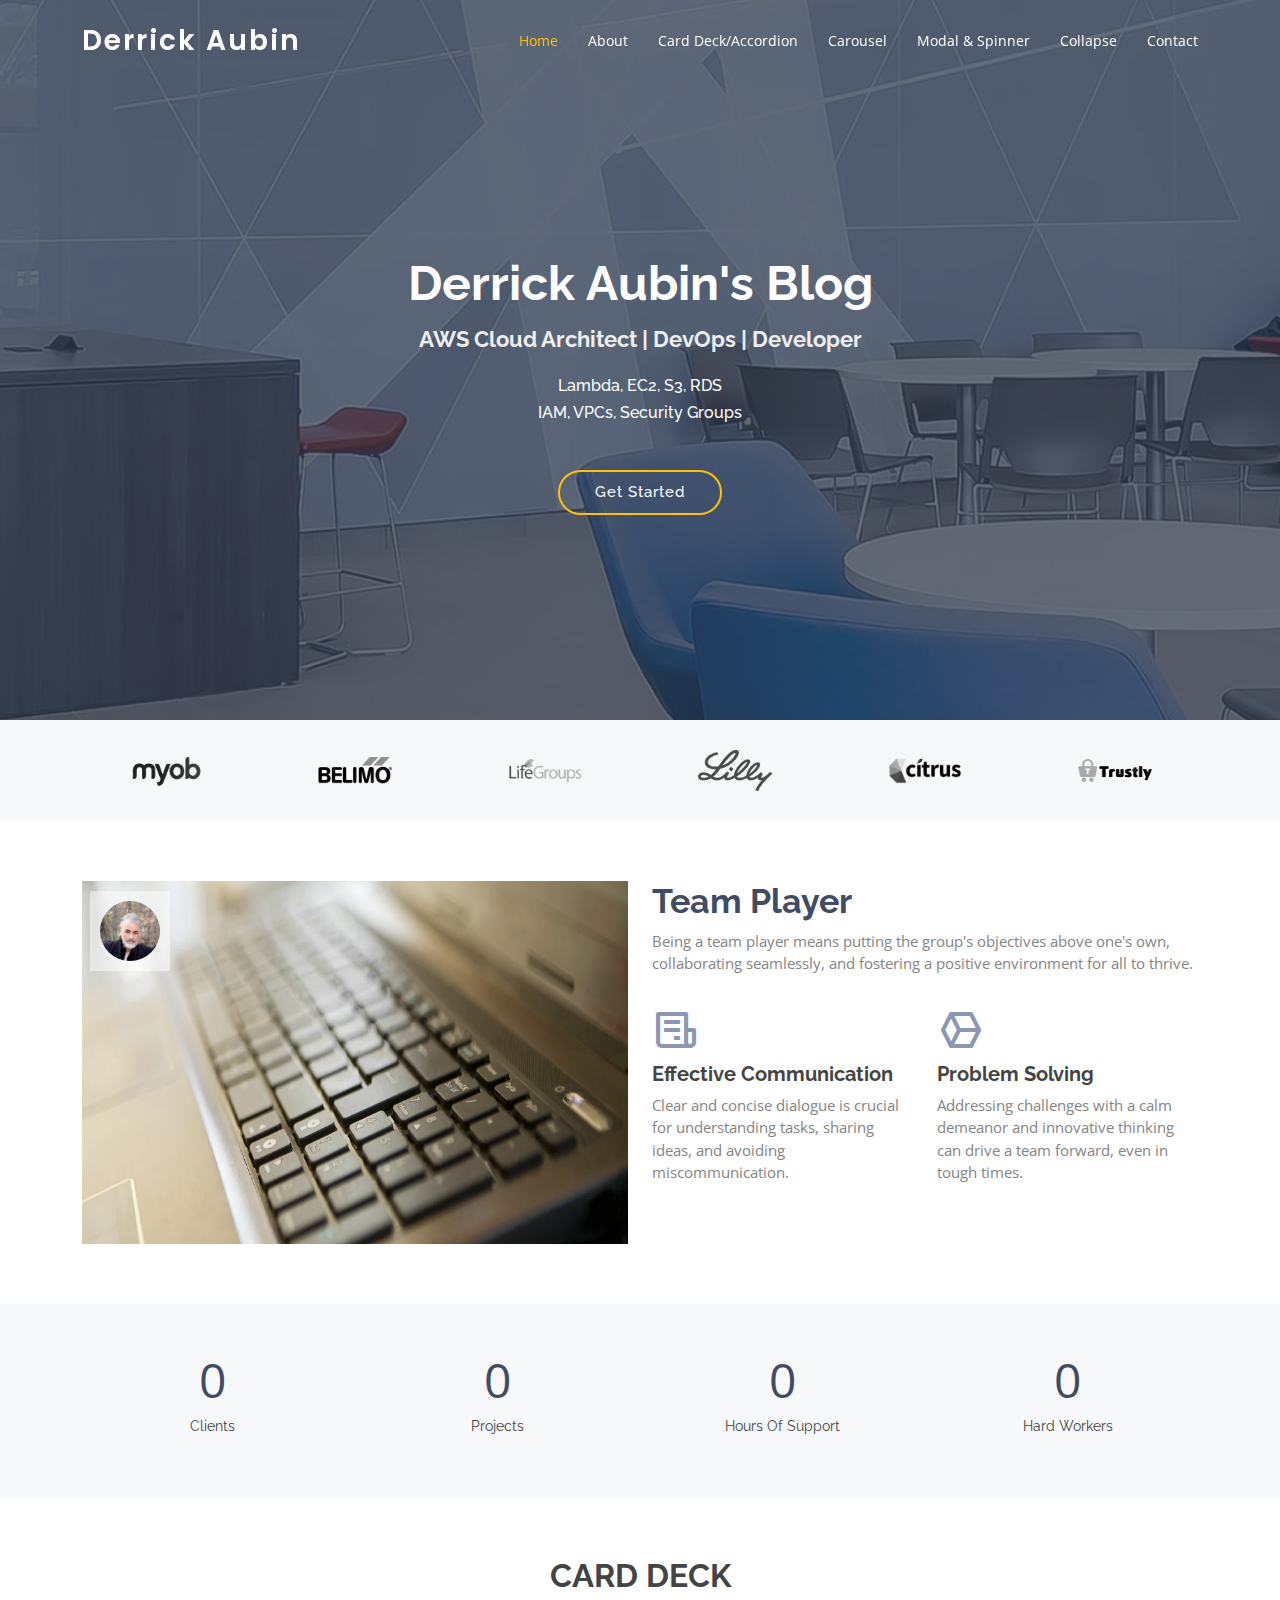
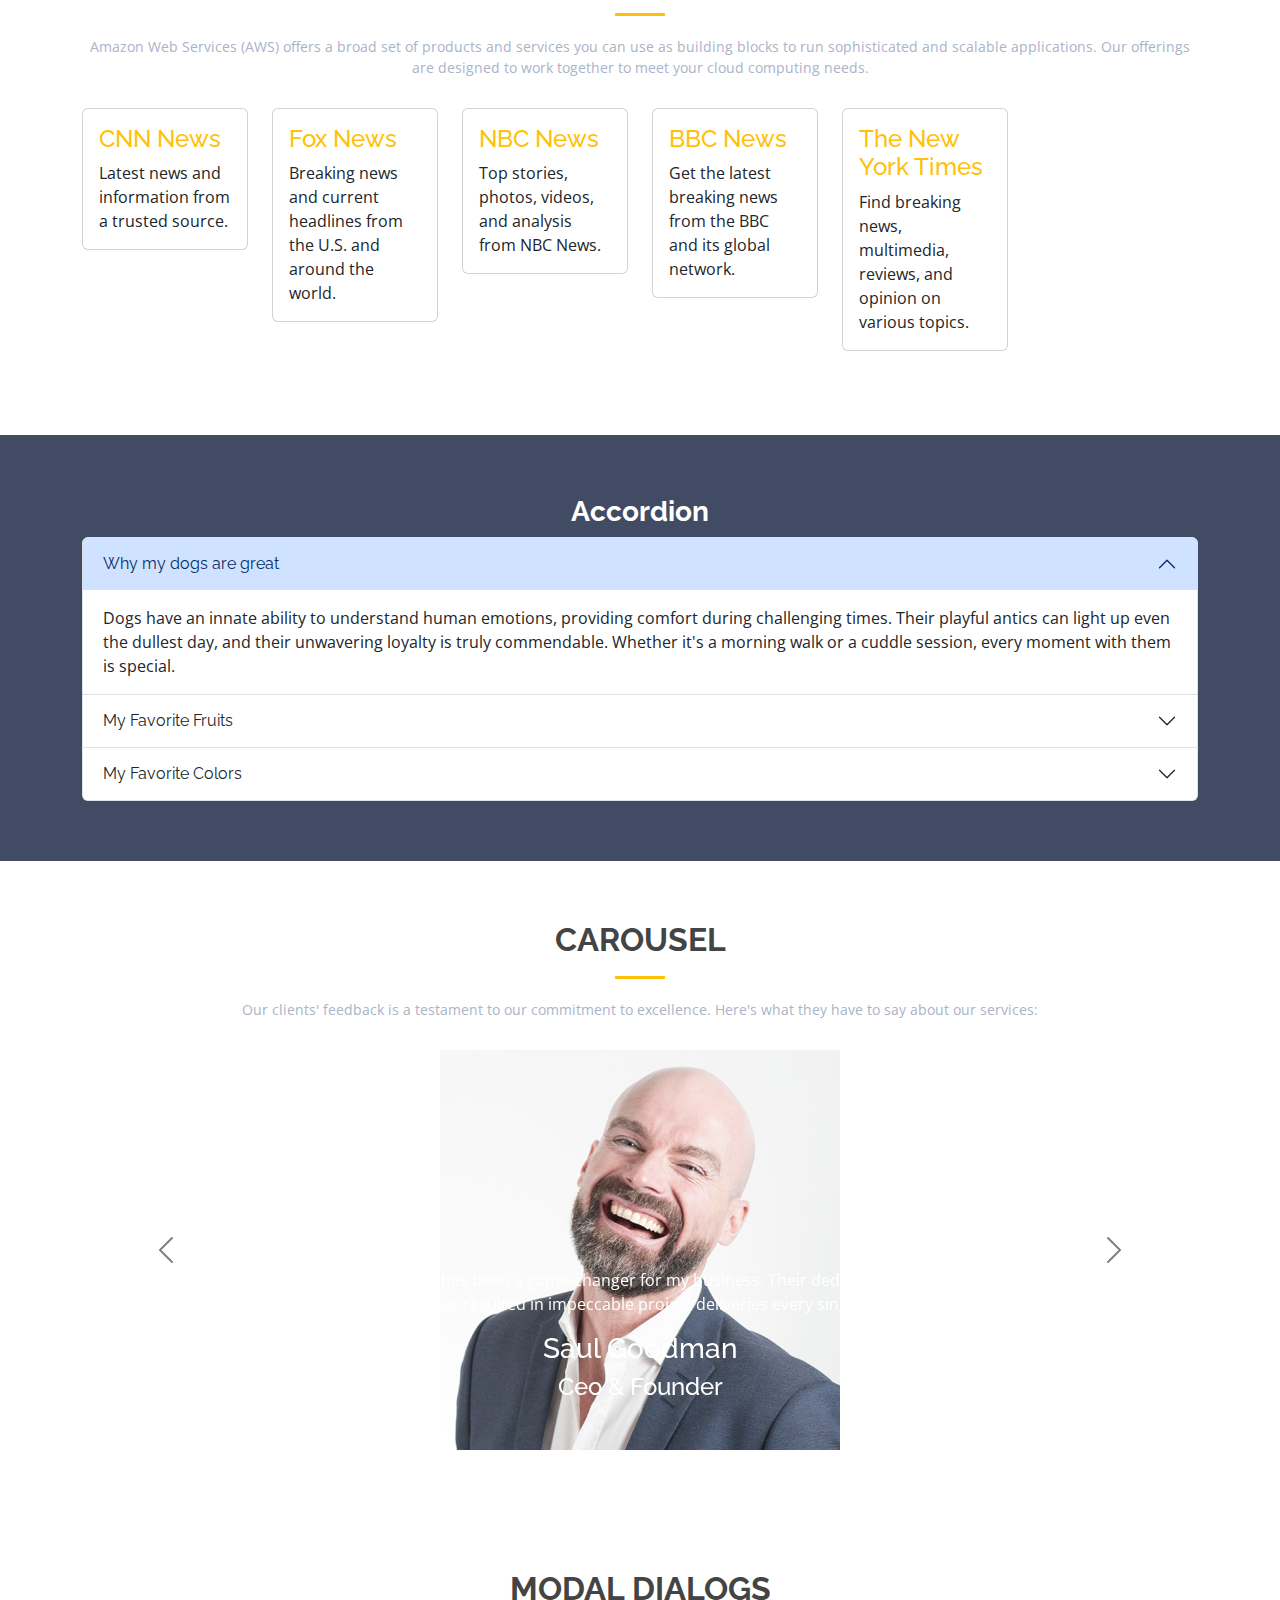
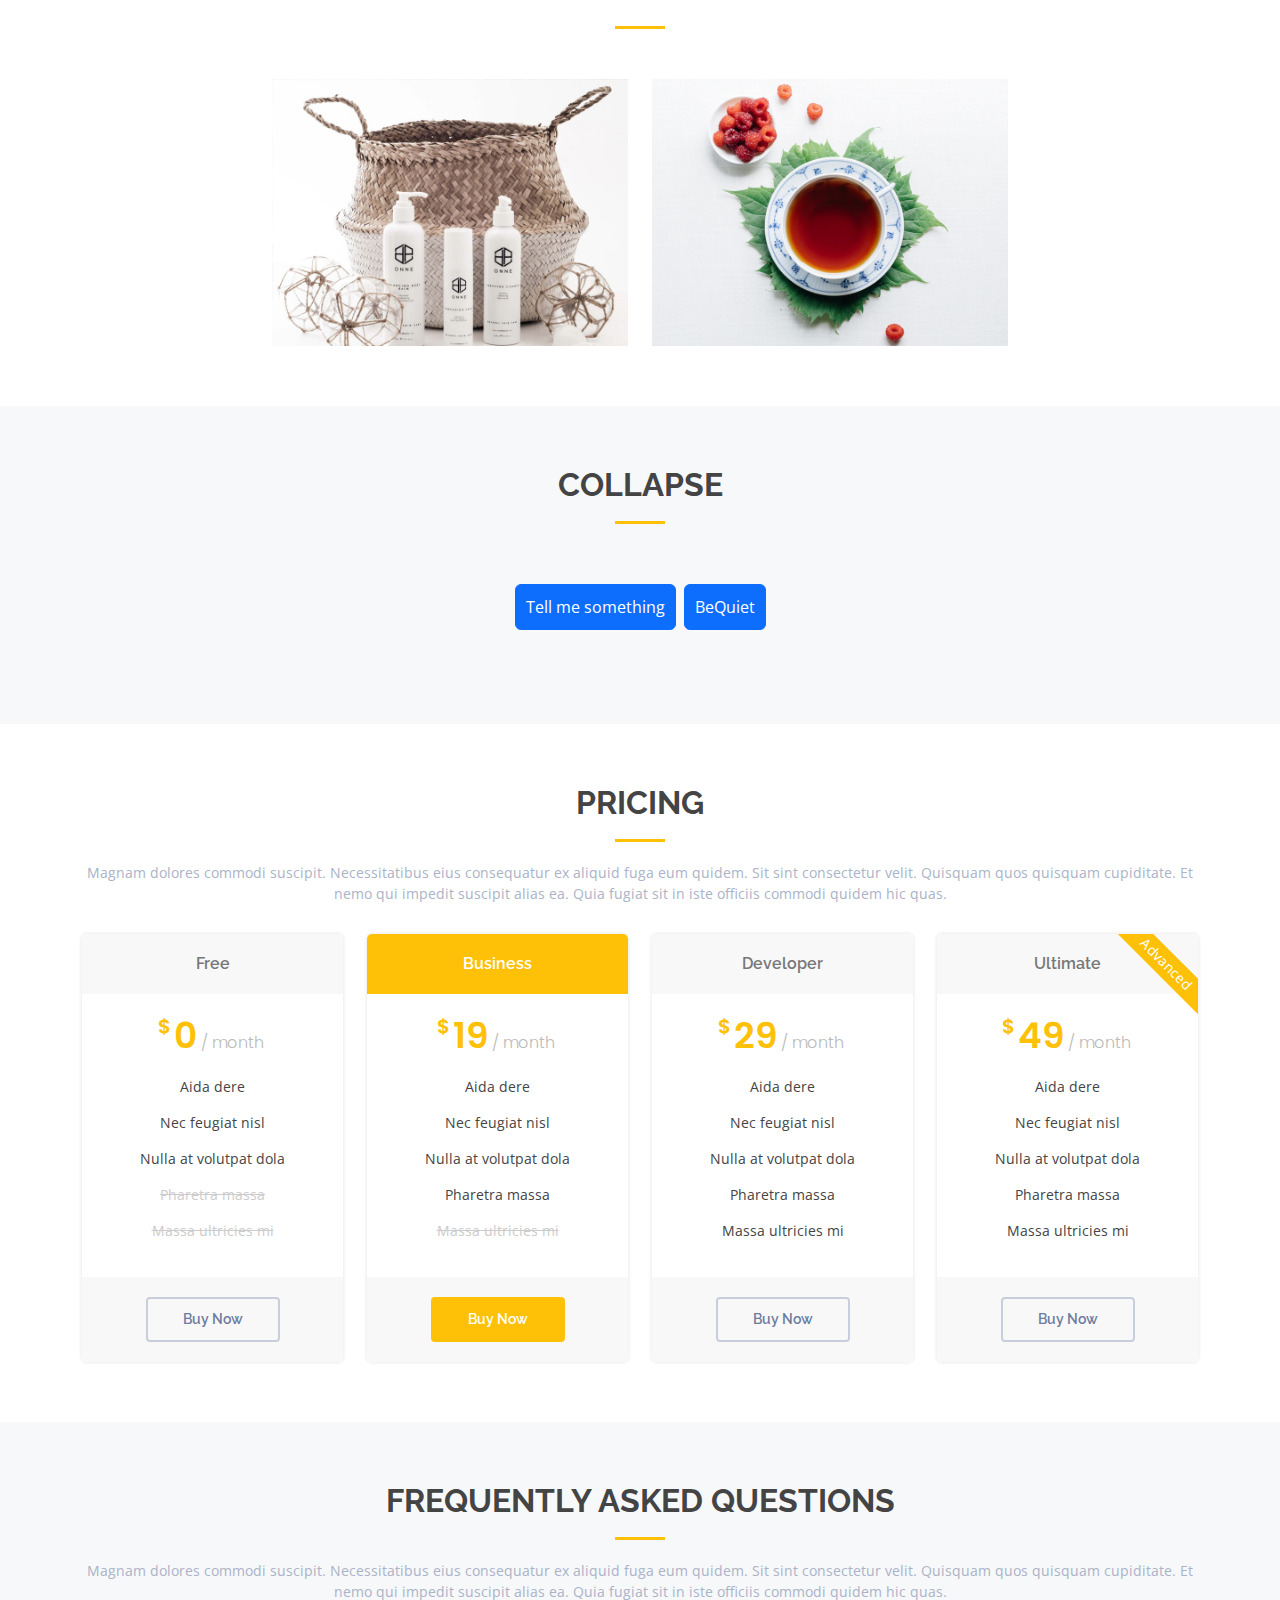
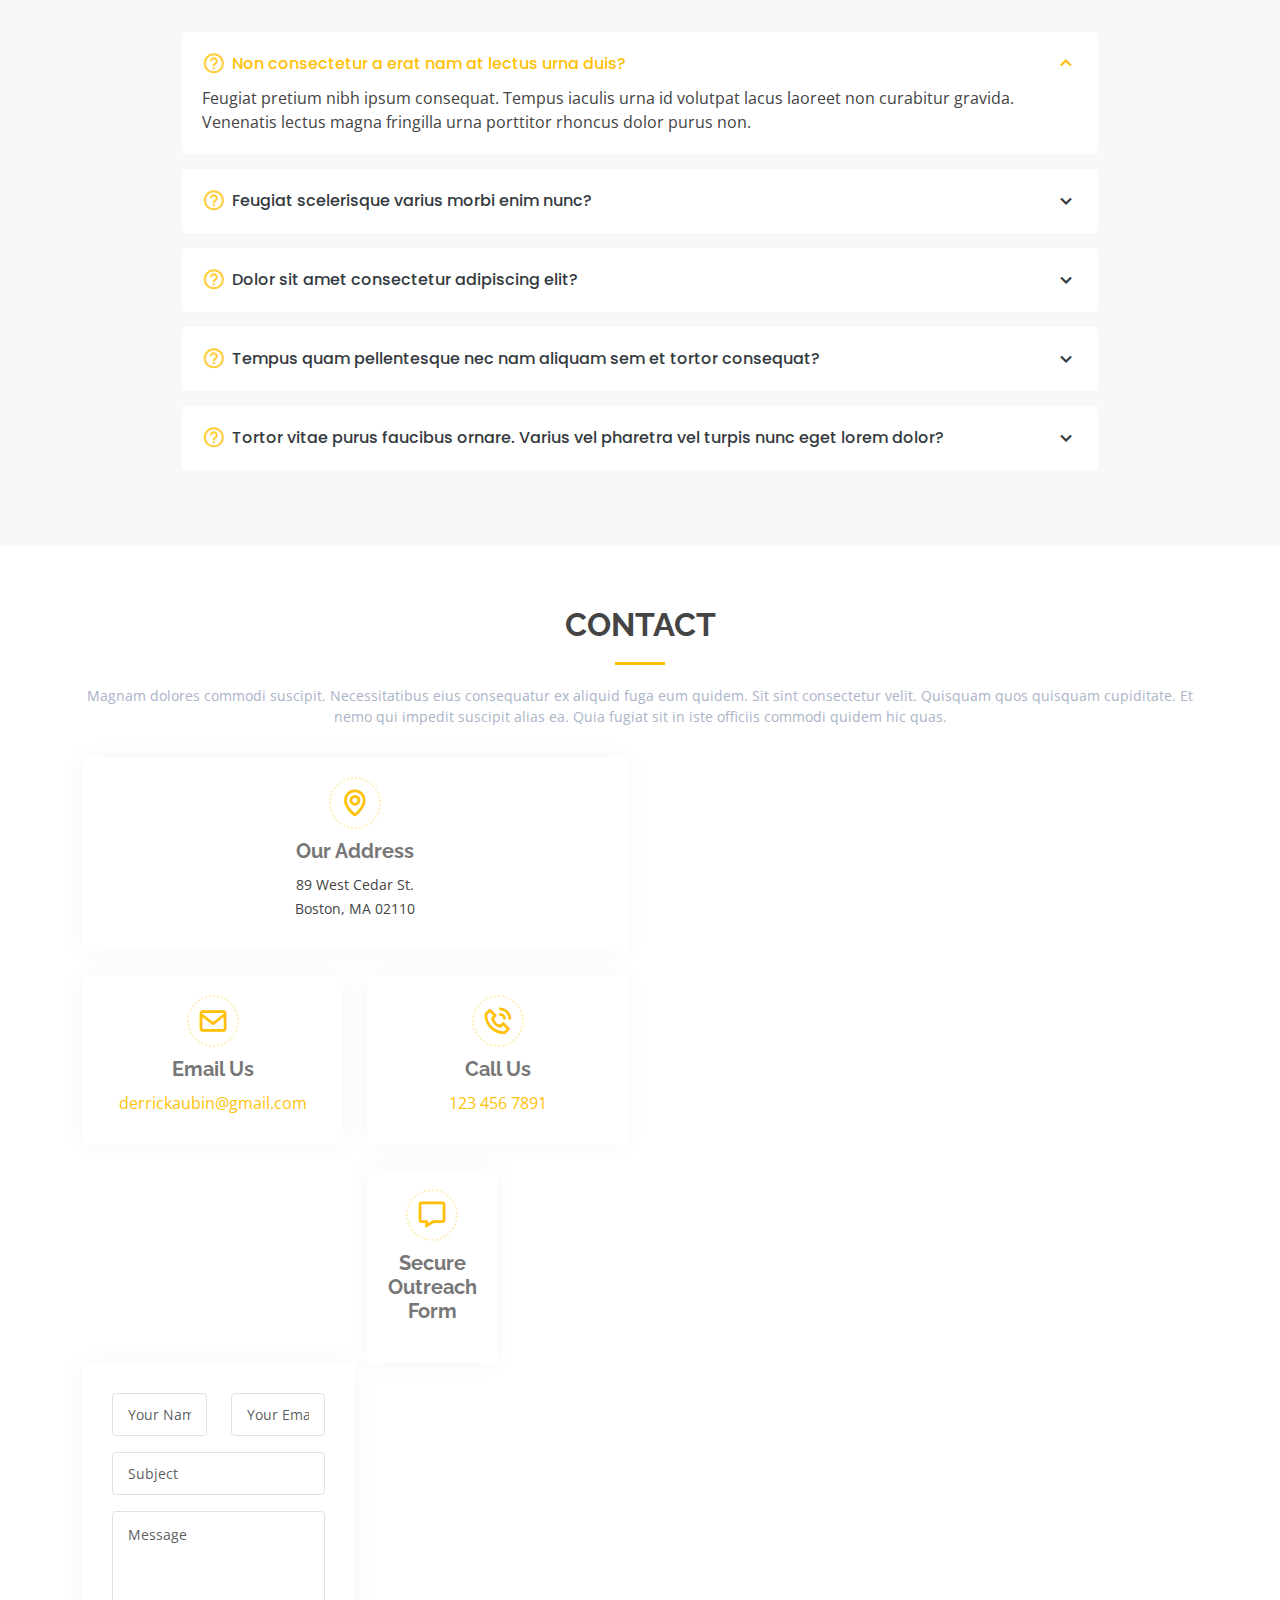
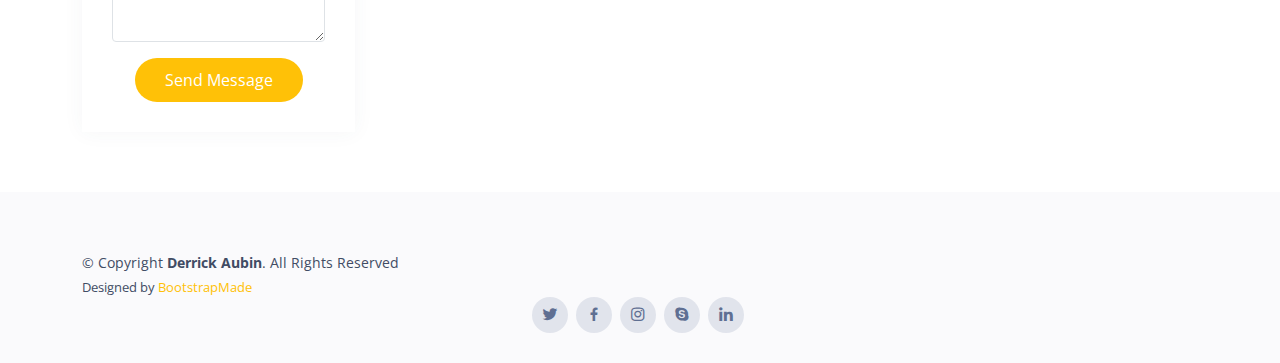
<file: index.html>
<!DOCTYPE html>
<html lang="en">

<head>
  <meta charset="utf-8">
  <meta content="width=device-width, initial-scale=1.0" name="viewport">

  <title>Derrick Aubin Blog</title>
  <meta content="" name="description">
  <meta content="" name="keywords">

  <!-- Favicons -->
  <link href="assets/img/favicon.png" rel="icon">
  <link href="assets/img/apple-touch-icon.png" rel="apple-touch-icon">

  <!-- Google Fonts -->
  <link href="https://fonts.googleapis.com/css?family=Open+Sans:300,300i,400,400i,600,600i,700,700i|Raleway:300,300i,400,400i,500,500i,600,600i,700,700i|Poppins:300,300i,400,400i,500,500i,600,600i,700,700i" rel="stylesheet">

  <!-- Vendor CSS Files -->
  <link href="assets/vendor/bootstrap/css/bootstrap.min.css" rel="stylesheet">
  <link href="assets/vendor/bootstrap-icons/bootstrap-icons.css" rel="stylesheet">
  <link href="assets/vendor/boxicons/css/boxicons.min.css" rel="stylesheet">
  <link href="assets/vendor/glightbox/css/glightbox.min.css" rel="stylesheet">
  <link href="assets/vendor/swiper/swiper-bundle.min.css" rel="stylesheet">

  <!-- Template Main CSS File -->
  <link href="assets/css/style.css" rel="stylesheet">

  <!-- =======================================================
  * Template Name: Derrick Aubin
  * Updated: Sep 18 2023 with Bootstrap v5.3.2
  * Template URL: https://bootstrapmade.com/baker-free-onepage-bootstrap-theme/
  * Author: BootstrapMade.com
  * License: https://bootstrapmade.com/license/
  ======================================================== -->
  <style>
    .whiteTextOverride
    {
    color: white !important;
    font-size: .99em;
    }
    .image-container {
    position: relative;
    overflow: hidden;
    }

    .background-image img {
        width: 100%; /* You can adjust as needed */
        height: auto;
    }

    .overlay-image {
        position: absolute;
        top: 10px; 
        left: 20px;
        z-index: 10;
        padding: 10px;
        background: rgba(255, 255, 255, 0.5);  /* This will give a semi-transparent white background to the padding */
    }

    .overlay-image img {
        border-radius: 50%; /* To make the image circular */
        width: 60px; /* Adjust as per your requirements */
        height: 60px;
    }
    .carousel-control-prev-icon,
    .carousel-control-next-icon {
        filter: invert(1);
    }


  </style>
</head>

<body>

  <!-- ======= Header ======= -->
  <header id="header" class="fixed-top header-transparent">
    <div class="container d-flex align-items-center justify-content-between">

      <h1 class="logo"><a href="index.html">Derrick Aubin</a></h1>
      <!-- Uncomment below if you prefer to use an image logo -->
      <!-- <a href="index.html" class="logo"><img src="assets/img/logo.png" alt="" class="img-fluid"></a>-->

      <nav id="navbar" class="navbar">
        <ul>
          <li><a class="nav-link scrollto active" href="#hero">Home</a></li>
          <li><a class="nav-link scrollto" href="#about">About</a></li>
          <li><a class="nav-link scrollto" href="#services">Card Deck/Accordion</a></li>
          <li><a class="nav-link scrollto " href="#testimonials">Carousel</a></li>
          <li><a class="nav-link scrollto " href="#portfolio">Modal & Spinner</a></li>
          <li><a class="nav-link scrollto" href="#team">Collapse</a></li>
          <li><a class="nav-link scrollto" href="#contact">Contact</a></li>
        </ul>
        <i class="bi bi-list mobile-nav-toggle"></i>
      </nav><!-- .navbar -->

    </div>
  </header><!-- End Header -->

  <!-- ======= Hero Section ======= -->
  <section id="hero" class="d-flex align-items-center justify-content-center">
    <div class="container position-relative">
      <h1>Derrick Aubin's Blog</h1>
      <h2><strong>AWS Cloud Architect | DevOps | Developer</strong></h2>
      <br/>
      <h3 class="whiteTextOverride">Lambda, EC2, S3, RDS</h3>
      <h3 class="whiteTextOverride">IAM, VPCs, Security Groups</h3>
      <a href="#about" class="btn-get-started scrollto">Get Started</a>
    </div>
  </section><!-- End Hero -->

  <main id="main">

    <!-- ======= Clients Section ======= -->
    <section id="clients" class="clients section-bg">
      <div class="container">

        <div class="row">

          <div class="col-lg-2 col-md-4 col-6 d-flex align-items-center justify-content-center">
            <a href="https://www.google.com" target="_blank"><img src="assets/img/clients/client-1.png" class="img-fluid" alt=""></a>
          </div>

          <div class="col-lg-2 col-md-4 col-6 d-flex align-items-center justify-content-center">
            <a href="https://www.facebook.com" target="_blank"><img src="assets/img/clients/client-2.png" class="img-fluid" alt=""></a>
          </div>

          <div class="col-lg-2 col-md-4 col-6 d-flex align-items-center justify-content-center">
            <img src="assets/img/clients/client-3.png" class="img-fluid" alt="">
          </div>

          <div class="col-lg-2 col-md-4 col-6 d-flex align-items-center justify-content-center">
            <img src="assets/img/clients/client-4.png" class="img-fluid" alt="">
          </div>

          <div class="col-lg-2 col-md-4 col-6 d-flex align-items-center justify-content-center">
            <img src="assets/img/clients/client-5.png" class="img-fluid" alt="">
          </div>

          <div class="col-lg-2 col-md-4 col-6 d-flex align-items-center justify-content-center">
            <img src="assets/img/clients/client-6.png" class="img-fluid" alt="">
          </div>

        </div>

      </div>
    </section><!-- End Clients Section -->

    <!-- ======= About Section ======= -->
    <section id="about" class="about">
      <div class="container">

        <div class="row">
          <div class="col-lg-6 image-container">
            <div class="background-image">
                <img src="assets/img/about-background-narrow.png" class="img-fluid" alt="">
            </div>
            <div class="overlay-image">
                <img src="assets/img/derrick-aubin.jpg" class="img-fluid rounded-circle" alt="">
            </div>
        </div>
        
        <div class="col-lg-6 pt-4 pt-lg-0">
          <h3>Team Player</h3>
          <p>
            Being a team player means putting the group's objectives above one's own, collaborating seamlessly, and fostering a positive environment for all to thrive.
          </p>
          <div class="row">
            <div class="col-md-6">
              <i class="bx bx-receipt"></i>
              <h4>Effective Communication</h4>
              <p>Clear and concise dialogue is crucial for understanding tasks, sharing ideas, and avoiding miscommunication.</p>
            </div>
            <div class="col-md-6">
              <i class="bx bx-cube-alt"></i>
              <h4>Problem Solving</h4>
              <p>Addressing challenges with a calm demeanor and innovative thinking can drive a team forward, even in tough times.</p>
            </div>
          </div>
        </div>
        
        </div>

      </div>
    </section><!-- End About Section -->

    <!-- ======= Counts Section ======= -->
    <section id="counts" class="counts section-bg">
      <div class="container">

        <div class="row counters">

          <div class="col-lg-3 col-6 text-center">
            <span data-purecounter-start="0" data-purecounter-end="232" data-purecounter-duration="1" class="purecounter"></span>
            <p>Clients</p>
          </div>

          <div class="col-lg-3 col-6 text-center">
            <span data-purecounter-start="0" data-purecounter-end="521" data-purecounter-duration="1" class="purecounter"></span>
            <p>Projects</p>
          </div>

          <div class="col-lg-3 col-6 text-center">
            <span data-purecounter-start="0" data-purecounter-end="1463" data-purecounter-duration="1" class="purecounter"></span>
            <p>Hours Of Support</p>
          </div>

          <div class="col-lg-3 col-6 text-center">
            <span data-purecounter-start="0" data-purecounter-end="15" data-purecounter-duration="1" class="purecounter"></span>
            <p>Hard Workers</p>
          </div>

        </div>

      </div>
    </section><!-- End Counts Section -->

    <!-- ======= Services Section ======= -->
    <section id="services" class="services">
      <div class="container">

        <div class="section-title">
          <h2>Card Deck</h2>
          <p>Amazon Web Services (AWS) offers a broad set of products and services you can use as building blocks to run sophisticated and scalable applications. Our offerings are designed to work together to meet your cloud computing needs.</p>
        </div>
        

        <div class="row">

          <div class="container-fluid">
            <div class="row">
          
              <div class="col-md-4 col-lg-2 mb-4">
                <div class="card">
                  <div class="card-body">
                    <h4 class="card-title"><a href="https://www.cnn.com" target="_blank">CNN News</a></h4>
                    <p class="card-text">Latest news and information from a trusted source.</p>
                  </div>
                </div>
              </div>
          
              <div class="col-md-4 col-lg-2 mb-4">
                <div class="card">
                  <div class="card-body">
                    <h4 class="card-title"><a href="https://www.foxnews.com" target="_blank">Fox News</a></h4>
                    <p class="card-text">Breaking news and current headlines from the U.S. and around the world.</p>
                  </div>
                </div>
              </div>
          
              <div class="col-md-4 col-lg-2 mb-4">
                <div class="card">
                  <div class="card-body">
                    <h4 class="card-title"><a href="https://www.nbcnews.com" target="_blank">NBC News</a></h4>
                    <p class="card-text">Top stories, photos, videos, and analysis from NBC News.</p>
                  </div>
                </div>
              </div>
          
              <div class="col-md-4 col-lg-2 mb-4">
                <div class="card">
                  <div class="card-body">
                    <h4 class="card-title"><a href="https://www.bbc.com/news" target="_blank">BBC News</a></h4>
                    <p class="card-text">Get the latest breaking news from the BBC and its global network.</p>
                  </div>
                </div>
              </div>
          
              <div class="col-md-4 col-lg-2 mb-4">
                <div class="card">
                  <div class="card-body">
                    <h4 class="card-title"><a href="https://www.nytimes.com" target="_blank">The New York Times</a></h4>
                    <p class="card-text">Find breaking news, multimedia, reviews, and opinion on various topics.</p>
                  </div>
                </div>
              </div>
            </div>
          </div>
          
          

      </div>
    </section><!-- End Services Section -->

    <!-- ======= Cta Section ======= -->
    <section id="cta" class="cta">
      <div class="container">

        <div class="text-center">
          <h3>Accordion</h3>
        </div>
        <div class="accordion" id="accordionExample">

          <div class="accordion-item">
            <h2 class="accordion-header" id="headingOne">
              <button class="accordion-button" type="button" data-bs-toggle="collapse" data-bs-target="#collapseOne" aria-expanded="true" aria-controls="collapseOne">
                Why my dogs are great
              </button>
            </h2>
            <div id="collapseOne" class="accordion-collapse collapse show" aria-labelledby="headingOne" data-bs-parent="#accordionExample">
              <div class="accordion-body">
                Dogs have an innate ability to understand human emotions, providing comfort during challenging times. Their playful antics can light up even the dullest day, and their unwavering loyalty is truly commendable. Whether it's a morning walk or a cuddle session, every moment with them is special.
              </div>
            </div>
          </div>
        
          <div class="accordion-item">
            <h2 class="accordion-header" id="headingTwo">
              <button class="accordion-button collapsed" type="button" data-bs-toggle="collapse" data-bs-target="#collapseTwo" aria-expanded="false" aria-controls="collapseTwo">
                My Favorite Fruits
              </button>
            </h2>
            <div id="collapseTwo" class="accordion-collapse collapse" aria-labelledby="headingTwo" data-bs-parent="#accordionExample">
              <div class="accordion-body">
                Fruits are not only delicious but also packed with vitamins and nutrients. Among my favorites are:
                <ul>
                  <li>Apples: Crisp and sweet, they're perfect for snacking.</li>
                  <li>Oranges: Juicy and rich in vitamin C.</li>
                  <li>Pears: Soft and sweet with a hint of tartness.</li>
                </ul>
              </div>
            </div>
          </div>
        
          <div class="accordion-item">
            <h2 class="accordion-header" id="headingThree">
              <button class="accordion-button collapsed" type="button" data-bs-toggle="collapse" data-bs-target="#collapseThree" aria-expanded="false" aria-controls="collapseThree">
                My Favorite Colors
              </button>
            </h2>
            <div id="collapseThree" class="accordion-collapse collapse" aria-labelledby="headingThree" data-bs-parent="#accordionExample">
              <div class="accordion-body">
                Colors often resonate with emotions and memories. Among my cherished hues are:
                <ul>
                  <li>Turquoise: Its calming shade reminds me of serene beaches.</li>
                  <li>Sunset Orange: Capturing the beauty of nature, this warm shade is reminiscent of evening skies.</li>
                  <li>Lavender: A peaceful and soothing color that relaxes the mind.</li>
                </ul>
              </div>
            </div>
          </div>
        
        </div>
        
      </div>
    </section><!-- End Cta Section -->

    <!-- ======= Testimonials Section ======= -->
    <section id="testimonials" class="testimonials">
      <div class="container text-center">

        <div class="section-title">
            <h2>Carousel</h2>
            <p>Our clients' feedback is a testament to our commitment to excellence. Here's what they have to say about our services:</p>
        </div>
    
        <div id="testimonialCarousel" class="carousel slide mx-auto" data-bs-ride="carousel">
            <div class="carousel-inner">
    
                <div class="carousel-item active">
                    <img src="assets/img/testimonials/testimonials-1.jpg" class="d-block mx-auto" alt="testimonial1">
                    <div class="carousel-caption">
                        <p>Working with this team has been a game-changer for my business. Their dedication and attention to detail have resulted in impeccable project deliveries every single time.</p>
                        <h3>Saul Goodman</h3>
                        <h4>Ceo & Founder</h4>
                    </div>
                </div>
    
                <div class="carousel-item">
                    <img src="assets/img/testimonials/testimonials-2.jpg" class="d-block mx-auto" alt="testimonial2">
                    <div class="carousel-caption">
                        <p>Their innovative solutions and creative approach have added significant value to my projects. It's always a pleasure collaborating with them.</p>
                        <h3>Sara Wilsson</h3>
                        <h4>Designer</h4>
                    </div>
                </div>
    
                <div class="carousel-item">
                    <img src="assets/img/testimonials/testimonials-3.jpg" class="d-block mx-auto" alt="testimonial3">
                    <div class="carousel-caption">
                        <p>Their professionalism and proactive approach stand out. The team always goes the extra mile to ensure they meet our requirements and often exceed them.</p>
                        <h3>Jena Karlis</h3>
                        <h4>Store Owner</h4>
                    </div>
                </div>
    
                <div class="carousel-item">
                    <img src="assets/img/testimonials/testimonials-4.jpg" class="d-block mx-auto" alt="testimonial4">
                    <div class="carousel-caption">
                        <p>From the outset, they demonstrated a clear understanding of our vision. Their seamless communication and prompt responses made the entire process smooth.</p>
                        <h3>Matt Brandon</h3>
                        <h4>Freelancer</h4>
                    </div>
                </div>
    
                <div class="carousel-item">
                    <img src="assets/img/testimonials/testimonials-5.jpg" class="d-block mx-auto" alt="testimonial5">
                    <div class="carousel-caption">
                        <p>Their team's dedication and passion for their work reflect in the quality they deliver. I look forward to future collaborations.</p>
                        <h3>John Larson</h3>
                        <h4>Entrepreneur</h4>
                    </div>
                </div>
    
            </div>
            <button class="carousel-control-prev" type="button" data-bs-target="#testimonialCarousel" data-bs-slide="prev">
                <span class="carousel-control-prev-icon" aria-hidden="true"></span>
                <span class="visually-hidden">Previous</span>
            </button>
            <button class="carousel-control-next" type="button" data-bs-target="#testimonialCarousel" data-bs-slide="next">
                <span class="carousel-control-next-icon" aria-hidden="true"></span>
                <span class="visually-hidden">Next</span>
            </button>
        </div>
    
    </div>
    
      </section><!-- End Testimonials Section -->

    <!-- ======= Portfolio Section ======= -->
    <section id="portfolio" class="portfolio">
      <div class="container text-center">

        <div class="section-title">
            <h2>Modal Dialogs</h2>
        </div>
    
        <div class="row d-flex justify-content-center flex-wrap">
    
            <!-- First Modal Dialog -->
            <div class="col-md-6 col-lg-4 d-flex justify-content-center">
                <!-- Trigger Button -->
                <img src="assets/img/portfolio/portfolio-1.jpg" class="img-fluid" alt="" data-bs-toggle="modal" data-bs-target="#modalOne">
    
                <!-- Modal Dialog -->
                <div class="modal" id="modalOne" tabindex="-1">
                    <div class="modal-dialog">
                        <div class="modal-content">
                            <div class="modal-header">
                                <h5 class="modal-title">App 1</h5>
                                <button type="button" class="btn-close" data-bs-dismiss="modal" aria-label="Close"></button>
                            </div>
                            <div class="modal-body">
                                <p>A brief description about App 1. Include any relevant details or features here.</p>
                            </div>
                            <div class="modal-footer">
                                <button type="button" class="btn btn-secondary" data-bs-dismiss="modal">Close</button>
                                <button type="button" class="btn btn-primary">Save changes</button>
                            </div>
                        </div>
                    </div>
                </div>
            </div>
    
            <!-- Second Modal Dialog -->
            <div class="col-md-6 col-lg-4 d-flex justify-content-center">
                <!-- Trigger Button -->
                <img src="assets/img/portfolio/portfolio-2.jpg" class="img-fluid" alt="" data-bs-toggle="modal" data-bs-target="#modalTwo">
    
                <!-- Modal Dialog -->
                <div class="modal" id="modalTwo" tabindex="-1">
                    <div class="modal-dialog">
                        <div class="modal-content">
                            <div class="modal-header">
                                <h5 class="modal-title">Spinner</h5>
                                <button type="button" class="btn-close" data-bs-dismiss="modal" aria-label="Close"></button>
                            </div>
                            <div class="modal-body">
                                <div class="d-flex justify-content-center">
                                    <div class="spinner-border" role="status">
                                        <span class="visually-hidden">Loading...</span>
                                    </div>
                                </div>
                                <p class="mt-3">Please wait, loading content...</p>
                            </div>
                            <div class="modal-footer">
                                <button type="button" class="btn btn-secondary" data-bs-dismiss="modal">Close</button>
                            </div>
                        </div>
                    </div>
                </div>
            </div>
    
        </div>
    </div>
        
    </section><!-- End Portfolio Section -->

    <!-- ======= Team Section ======= -->
    <section id="team" class="team section-bg">
      <div class="container">

        <div class="section-title">
          <h2>Collapse</h2>
        </div>

        <div class="container">

          <!-- Button Set -->
          <div class="d-flex justify-content-center mb-4" style="padding: 10px">
            <a style="padding: 10px" class="btn btn-primary mr-2" data-bs-toggle="collapse" href="#memberDetails" role="button" aria-expanded="false" aria-controls="memberDetails">
              Tell me something
            </a>
            &nbsp;&nbsp;
            <button style="padding: 10px" class="btn btn-primary" type="button" data-bs-toggle="collapse" data-bs-target="#memberDetails" aria-expanded="false" aria-controls="memberDetails">
              BeQuiet
            </button>
          </div>
        
          <!-- Row with Member Details -->
          <div class="collapse" id="memberDetails">
            <div class="card card-body">
              Detailed information about the team member. This section can be expanded or collapsed using the buttons above. Here you can provide more specific details, achievements, and responsibilities of the team member.
            </div>
          </div>
        
        </div>
        
      </div>
    </section><!-- End Team Section -->

    <!-- ======= Pricing Section ======= -->
    <section id="pricing" class="pricing">
      <div class="container">

        <div class="section-title">
          <h2>Pricing</h2>
          <p>Magnam dolores commodi suscipit. Necessitatibus eius consequatur ex aliquid fuga eum quidem. Sit sint consectetur velit. Quisquam quos quisquam cupiditate. Et nemo qui impedit suscipit alias ea. Quia fugiat sit in iste officiis commodi quidem hic quas.</p>
        </div>

        <div class="row">

          <div class="col-lg-3 col-md-6">
            <div class="box">
              <h3>Free</h3>
              <h4><sup>$</sup>0<span> / month</span></h4>
              <ul>
                <li>Aida dere</li>
                <li>Nec feugiat nisl</li>
                <li>Nulla at volutpat dola</li>
                <li class="na">Pharetra massa</li>
                <li class="na">Massa ultricies mi</li>
              </ul>
              <div class="btn-wrap">
                <a href="#" class="btn-buy">Buy Now</a>
              </div>
            </div>
          </div>

          <div class="col-lg-3 col-md-6 mt-4 mt-md-0">
            <div class="box featured">
              <h3>Business</h3>
              <h4><sup>$</sup>19<span> / month</span></h4>
              <ul>
                <li>Aida dere</li>
                <li>Nec feugiat nisl</li>
                <li>Nulla at volutpat dola</li>
                <li>Pharetra massa</li>
                <li class="na">Massa ultricies mi</li>
              </ul>
              <div class="btn-wrap">
                <a href="#" class="btn-buy">Buy Now</a>
              </div>
            </div>
          </div>

          <div class="col-lg-3 col-md-6 mt-4 mt-lg-0">
            <div class="box">
              <h3>Developer</h3>
              <h4><sup>$</sup>29<span> / month</span></h4>
              <ul>
                <li>Aida dere</li>
                <li>Nec feugiat nisl</li>
                <li>Nulla at volutpat dola</li>
                <li>Pharetra massa</li>
                <li>Massa ultricies mi</li>
              </ul>
              <div class="btn-wrap">
                <a href="#" class="btn-buy">Buy Now</a>
              </div>
            </div>
          </div>

          <div class="col-lg-3 col-md-6 mt-4 mt-lg-0">
            <div class="box">
              <span class="advanced">Advanced</span>
              <h3>Ultimate</h3>
              <h4><sup>$</sup>49<span> / month</span></h4>
              <ul>
                <li>Aida dere</li>
                <li>Nec feugiat nisl</li>
                <li>Nulla at volutpat dola</li>
                <li>Pharetra massa</li>
                <li>Massa ultricies mi</li>
              </ul>
              <div class="btn-wrap">
                <a href="#" class="btn-buy">Buy Now</a>
              </div>
            </div>
          </div>

        </div>

      </div>
    </section><!-- End Pricing Section -->

    <!-- ======= Frequently Asked Questions Section ======= -->
    <section id="faq" class="faq section-bg">
      <div class="container">

        <div class="section-title">
          <h2>Frequently Asked Questions</h2>
          <p>Magnam dolores commodi suscipit. Necessitatibus eius consequatur ex aliquid fuga eum quidem. Sit sint consectetur velit. Quisquam quos quisquam cupiditate. Et nemo qui impedit suscipit alias ea. Quia fugiat sit in iste officiis commodi quidem hic quas.</p>
        </div>

        <div class="faq-list">
          <ul>
            <li data-aos="fade-up">
              <i class="bx bx-help-circle icon-help"></i> <a data-bs-toggle="collapse" class="collapse" data-bs-target="#faq-list-1">Non consectetur a erat nam at lectus urna duis? <i class="bx bx-chevron-down icon-show"></i><i class="bx bx-chevron-up icon-close"></i></a>
              <div id="faq-list-1" class="collapse show" data-bs-parent=".faq-list">
                <p>
                  Feugiat pretium nibh ipsum consequat. Tempus iaculis urna id volutpat lacus laoreet non curabitur gravida. Venenatis lectus magna fringilla urna porttitor rhoncus dolor purus non.
                </p>
              </div>
            </li>

            <li data-aos="fade-up" data-aos-delay="100">
              <i class="bx bx-help-circle icon-help"></i> <a data-bs-toggle="collapse" data-bs-target="#faq-list-2" class="collapsed">Feugiat scelerisque varius morbi enim nunc? <i class="bx bx-chevron-down icon-show"></i><i class="bx bx-chevron-up icon-close"></i></a>
              <div id="faq-list-2" class="collapse" data-bs-parent=".faq-list">
                <p>
                  Dolor sit amet consectetur adipiscing elit pellentesque habitant morbi. Id interdum velit laoreet id donec ultrices. Fringilla phasellus faucibus scelerisque eleifend donec pretium. Est pellentesque elit ullamcorper dignissim. Mauris ultrices eros in cursus turpis massa tincidunt dui.
                </p>
              </div>
            </li>

            <li data-aos="fade-up" data-aos-delay="200">
              <i class="bx bx-help-circle icon-help"></i> <a data-bs-toggle="collapse" data-bs-target="#faq-list-3" class="collapsed">Dolor sit amet consectetur adipiscing elit? <i class="bx bx-chevron-down icon-show"></i><i class="bx bx-chevron-up icon-close"></i></a>
              <div id="faq-list-3" class="collapse" data-bs-parent=".faq-list">
                <p>
                  Eleifend mi in nulla posuere sollicitudin aliquam ultrices sagittis orci. Faucibus pulvinar elementum integer enim. Sem nulla pharetra diam sit amet nisl suscipit. Rutrum tellus pellentesque eu tincidunt. Lectus urna duis convallis convallis tellus. Urna molestie at elementum eu facilisis sed odio morbi quis
                </p>
              </div>
            </li>

            <li data-aos="fade-up" data-aos-delay="300">
              <i class="bx bx-help-circle icon-help"></i> <a data-bs-toggle="collapse" data-bs-target="#faq-list-4" class="collapsed">Tempus quam pellentesque nec nam aliquam sem et tortor consequat? <i class="bx bx-chevron-down icon-show"></i><i class="bx bx-chevron-up icon-close"></i></a>
              <div id="faq-list-4" class="collapse" data-bs-parent=".faq-list">
                <p>
                  Molestie a iaculis at erat pellentesque adipiscing commodo. Dignissim suspendisse in est ante in. Nunc vel risus commodo viverra maecenas accumsan. Sit amet nisl suscipit adipiscing bibendum est. Purus gravida quis blandit turpis cursus in.
                </p>
              </div>
            </li>

            <li data-aos="fade-up" data-aos-delay="400">
              <i class="bx bx-help-circle icon-help"></i> <a data-bs-toggle="collapse" data-bs-target="#faq-list-5" class="collapsed">Tortor vitae purus faucibus ornare. Varius vel pharetra vel turpis nunc eget lorem dolor? <i class="bx bx-chevron-down icon-show"></i><i class="bx bx-chevron-up icon-close"></i></a>
              <div id="faq-list-5" class="collapse" data-bs-parent=".faq-list">
                <p>
                  Laoreet sit amet cursus sit amet dictum sit amet justo. Mauris vitae ultricies leo integer malesuada nunc vel. Tincidunt eget nullam non nisi est sit amet. Turpis nunc eget lorem dolor sed. Ut venenatis tellus in metus vulputate eu scelerisque.
                </p>
              </div>
            </li>

          </ul>
        </div>

      </div>
    </section><!-- End Frequently Asked Questions Section -->

    <!-- ======= Contact Section ======= -->
    <section id="contact" class="contact">
      <div class="container">

        <div class="section-title">
          <h2>Contact</h2>
          <p>Magnam dolores commodi suscipit. Necessitatibus eius consequatur ex aliquid fuga eum quidem. Sit sint consectetur velit. Quisquam quos quisquam cupiditate. Et nemo qui impedit suscipit alias ea. Quia fugiat sit in iste officiis commodi quidem hic quas.</p>
        </div>

        <div class="row">

          <div class="col-lg-6">

            <div class="row">
              <div class="col-md-12">
                <div class="info-box">
                    <!-- Trigger Modal Button -->
                    <a href="#" data-bs-toggle="modal" data-bs-target="#addressModal">
                        <i class="bx bx-map"></i>
                    </a>
                    
                    <h3>Our Address</h3>
                    <p>89 West Cedar St.</p>
                    <p>Boston, MA 02110</p>
                </div>
            </div>
            
            <!-- Modal Structure -->
            <div class="modal fade" id="addressModal" tabindex="-1" aria-labelledby="addressModalLabel" aria-hidden="true">
                <div class="modal-dialog modal-lg">
                    <div class="modal-content">
                        <div class="modal-header">
                            <h5 class="modal-title" id="addressModalLabel">Our Address on Map</h5>
                            <button type="button" class="btn-close" data-bs-dismiss="modal" aria-label="Close"></button>
                        </div>
                        <div class="modal-body">
                            <iframe src="https://www.google.com/maps/embed?pb=!1m18!1m12!1m3!1d2948.1532705201266!2d-71.07247802348499!3d42.36057273506858!2m3!1f0!2f0!3f0!3m2!1i1024!2i768!4f13.1!3m3!1m2!1s0x89e370991a013f0b%3A0x7f2bbdfe66c47180!2s89%20W%20Cedar%20St%2C%20Boston%2C%20MA%2002114!5e0!3m2!1sen!2sus!4v1697113453396!5m2!1sen!2sus" width="100%" height="450" style="border:0;" allowfullscreen="" loading="lazy" referrerpolicy="no-referrer-when-downgrade"></iframe>
                        </div>
                        <div class="modal-footer">
                            <button type="button" class="btn btn-secondary" data-bs-dismiss="modal">Close</button>
                        </div>
                    </div>
                </div>
            </div>
            
              <div class="col-md-6">
                <div class="info-box mt-4">
                  <i class="bx bx-envelope"></i>
                  <h3>Email Us</h3>
                  <a href="mailto:derrickaubin@gmail.com">derrickaubin@gmail.com</a><br>
                </div>
              </div>
              <div class="col-md-6">
                <div class="info-box mt-4">
                  <i class="bx bx-phone-call"></i>
                  <h3>Call Us</h3>
                  <a href="tel:123 456 7891">123 456 7891</a><br>
                </div>
                <div class="col-md-6">
                  <div class="info-box mt-4">
                    <i class="bx bx-message"></i>
                    <h3>Secure Outreach Form</h3>
                  </div>                
              </div>
            </div>

          </div>

          <div class="col-lg-6">
            <form action="forms/contact.php" method="post" role="form" class="php-email-form">
              <div class="row">
                <div class="col-md-6 form-group">
                  <input type="text" name="name" class="form-control" id="name" placeholder="Your Name" required>
                </div>
                <div class="col-md-6 form-group mt-3 mt-md-0">
                  <input type="email" class="form-control" name="email" id="email" placeholder="Your Email" required>
                </div>
              </div>
              <div class="form-group mt-3">
                <input type="text" class="form-control" name="subject" id="subject" placeholder="Subject" required>
              </div>
              <div class="form-group mt-3">
                <textarea class="form-control" name="message" rows="5" placeholder="Message" required></textarea>
              </div>
              <div class="my-3">
                <div class="loading">Loading</div>
                <div class="error-message"></div>
                <div class="sent-message">Your message has been sent. Thank you!</div>
              </div>
              <div class="text-center"><button type="submit">Send Message</button></div>
            </form>
          </div>

        </div>

      </div>
    </section><!-- End Contact Section -->

  </main><!-- End #main -->

  <!-- ======= Footer ======= -->
  <footer id="footer">

    <div class="footer-top">
      <div class="container">
      <div class="me-md-auto text-center text-md-start">
        <div class="copyright">
          &copy; Copyright <strong><span>Derrick Aubin</span></strong>. All Rights Reserved
        </div>
        <div class="credits">
          <!-- All the links in the footer should remain intact. -->
          <!-- You can delete the links only if you purchased the pro version. -->
          <!-- Licensing information: https://bootstrapmade.com/license/ -->
          <!-- Purchase the pro version with working PHP/AJAX contact form: https://bootstrapmade.com/baker-free-onepage-bootstrap-theme/ -->
          Designed by <a href="https://bootstrapmade.com/">BootstrapMade</a>
        </div>
      </div>
      <div class="social-links text-center text-md-right pt-3 pt-md-0">
        <a href="#" class="twitter"><i class="bx bxl-twitter"></i></a>
        <a href="#" class="facebook"><i class="bx bxl-facebook"></i></a>
        <a href="#" class="instagram"><i class="bx bxl-instagram"></i></a>
        <a href="#" class="google-plus"><i class="bx bxl-skype"></i></a>
        <a href="#" class="linkedin"><i class="bx bxl-linkedin"></i></a>
      </div>
      </div>
    </div>
  </footer><!-- End Footer -->

  <a href="#" class="back-to-top d-flex align-items-center justify-content-center"><i class="bi bi-arrow-up-short"></i></a>

  <!-- Vendor JS Files -->
  <script src="assets/vendor/purecounter/purecounter_vanilla.js"></script>
  <script src="assets/vendor/bootstrap/js/bootstrap.bundle.min.js"></script>
  <script src="assets/vendor/glightbox/js/glightbox.min.js"></script>
  <script src="assets/vendor/isotope-layout/isotope.pkgd.min.js"></script>
  <script src="assets/vendor/swiper/swiper-bundle.min.js"></script>
  <script src="assets/vendor/php-email-form/validate.js"></script>

  <!-- Template Main JS File -->
  <script src="assets/js/main.js"></script>

</body>

</html>
</file>
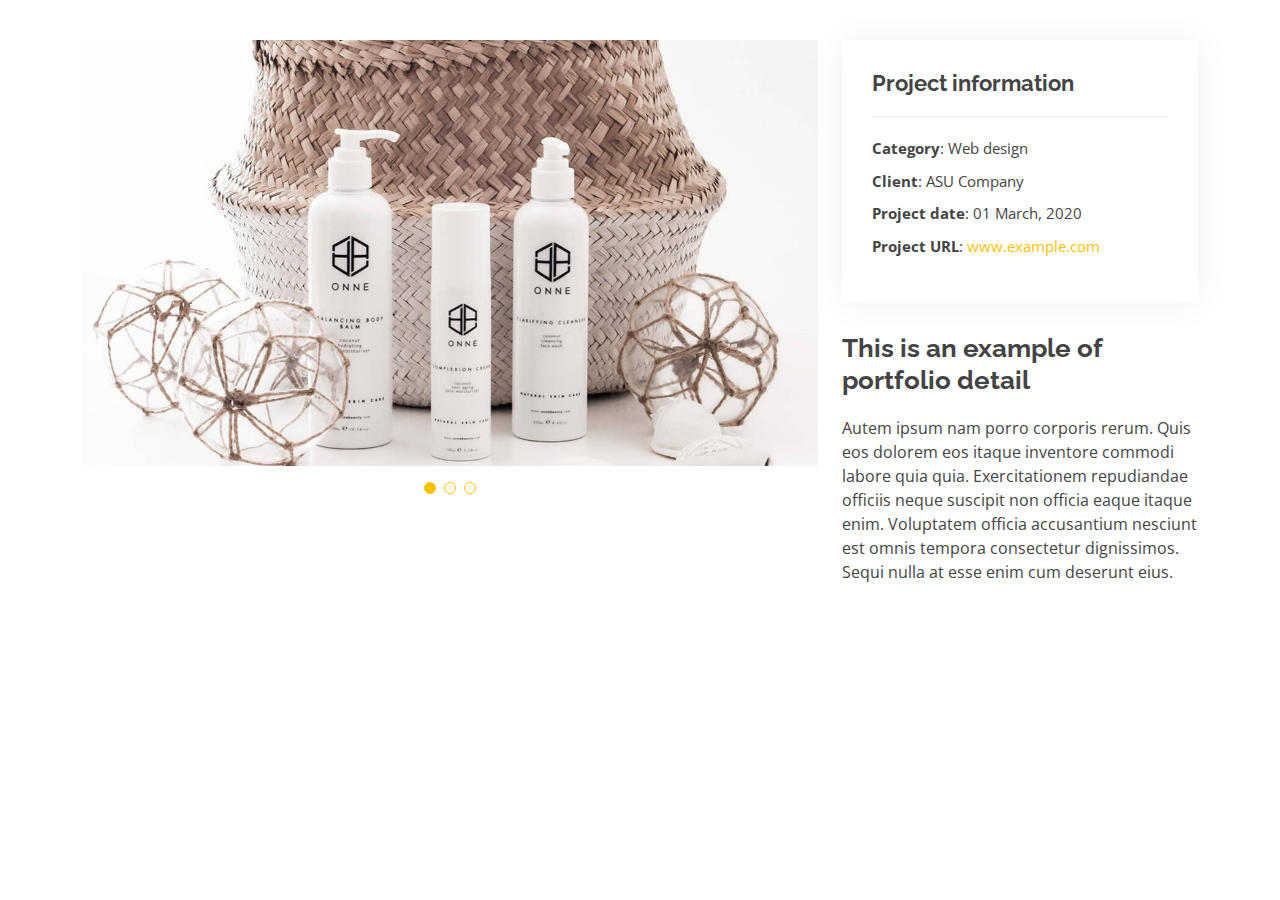
<file: portfolio-details.html>
<!DOCTYPE html>
<html lang="en">

<head>
  <meta charset="utf-8">
  <meta content="width=device-width, initial-scale=1.0" name="viewport">

  <title>Portfolio Details - Derrick Aubin Bootstrap Template</title>
  <meta content="" name="description">
  <meta content="" name="keywords">

  <!-- Favicons -->
  <link href="assets/img/favicon.png" rel="icon">
  <link href="assets/img/apple-touch-icon.png" rel="apple-touch-icon">

  <!-- Google Fonts -->
  <link href="https://fonts.googleapis.com/css?family=Open+Sans:300,300i,400,400i,600,600i,700,700i|Raleway:300,300i,400,400i,500,500i,600,600i,700,700i|Poppins:300,300i,400,400i,500,500i,600,600i,700,700i" rel="stylesheet">

  <!-- Vendor CSS Files -->
  <link href="assets/vendor/bootstrap/css/bootstrap.min.css" rel="stylesheet">
  <link href="assets/vendor/bootstrap-icons/bootstrap-icons.css" rel="stylesheet">
  <link href="assets/vendor/boxicons/css/boxicons.min.css" rel="stylesheet">
  <link href="assets/vendor/glightbox/css/glightbox.min.css" rel="stylesheet">
  <link href="assets/vendor/swiper/swiper-bundle.min.css" rel="stylesheet">

  <!-- Template Main CSS File -->
  <link href="assets/css/style.css" rel="stylesheet">

  <!-- =======================================================
  * Template Name: Derrick Aubin
  * Updated: Sep 18 2023 with Bootstrap v5.3.2
  * Template URL: https://bootstrapmade.com/baker-free-onepage-bootstrap-theme/
  * Author: BootstrapMade.com
  * License: https://bootstrapmade.com/license/
  ======================================================== -->
</head>

<body>

  <main id="main">

    <!-- ======= Portfolio Details Section ======= -->
    <section id="portfolio-details" class="portfolio-details">
      <div class="container">

        <div class="row gy-4">

          <div class="col-lg-8">
            <div class="portfolio-details-slider swiper">
              <div class="swiper-wrapper align-items-center">

                <div class="swiper-slide">
                  <img src="assets/img/portfolio/portfolio-details-1.jpg" alt="">
                </div>

                <div class="swiper-slide">
                  <img src="assets/img/portfolio/portfolio-details-2.jpg" alt="">
                </div>

                <div class="swiper-slide">
                  <img src="assets/img/portfolio/portfolio-details-3.jpg" alt="">
                </div>

              </div>
              <div class="swiper-pagination"></div>
            </div>
          </div>

          <div class="col-lg-4">
            <div class="portfolio-info">
              <h3>Project information</h3>
              <ul>
                <li><strong>Category</strong>: Web design</li>
                <li><strong>Client</strong>: ASU Company</li>
                <li><strong>Project date</strong>: 01 March, 2020</li>
                <li><strong>Project URL</strong>: <a href="#">www.example.com</a></li>
              </ul>
            </div>
            <div class="portfolio-description">
              <h2>This is an example of portfolio detail</h2>
              <p>
                Autem ipsum nam porro corporis rerum. Quis eos dolorem eos itaque inventore commodi labore quia quia. Exercitationem repudiandae officiis neque suscipit non officia eaque itaque enim. Voluptatem officia accusantium nesciunt est omnis tempora consectetur dignissimos. Sequi nulla at esse enim cum deserunt eius.
              </p>
            </div>
          </div>

        </div>

      </div>
    </section><!-- End Portfolio Details Section -->

  </main><!-- End #main -->

  <a href="#" class="back-to-top d-flex align-items-center justify-content-center"><i class="bi bi-arrow-up-short"></i></a>

  <!-- Vendor JS Files -->
  <script src="assets/vendor/purecounter/purecounter_vanilla.js"></script>
  <script src="assets/vendor/bootstrap/js/bootstrap.bundle.min.js"></script>
  <script src="assets/vendor/glightbox/js/glightbox.min.js"></script>
  <script src="assets/vendor/isotope-layout/isotope.pkgd.min.js"></script>
  <script src="assets/vendor/swiper/swiper-bundle.min.js"></script>
  <script src="assets/vendor/php-email-form/validate.js"></script>

  <!-- Template Main JS File -->
  <script src="assets/js/main.js"></script>

</body>

</html>
</file>
<file: assets/css/style.css>
/**
* Template Name: Derrick Aubin
* Updated: Sep 18 2023 with Bootstrap v5.3.2
* Template URL: https://bootstrapmade.com/baker-free-onepage-bootstrap-theme/
* Author: BootstrapMade.com
* License: https://bootstrapmade.com/license/
*/

/*--------------------------------------------------------------
# General
--------------------------------------------------------------*/
body {
  font-family: "Open Sans", sans-serif;
  color: #444444;
}

a {
  color: #ffc107;
  text-decoration: none;
}

a:hover {
  color: #ffce3a;
  text-decoration: none;
}

h1,
h2,
h3,
h4,
h5,
h6 {
  font-family: "Raleway", sans-serif;
}

/*--------------------------------------------------------------
# Back to top button
--------------------------------------------------------------*/
.back-to-top {
  position: fixed;
  visibility: hidden;
  opacity: 0;
  right: 15px;
  bottom: 15px;
  z-index: 996;
  background: #ffc107;
  width: 40px;
  height: 40px;
  border-radius: 50px;
  transition: all 0.4s;
}

.back-to-top i {
  font-size: 28px;
  color: #fff;
  line-height: 0;
}

.back-to-top:hover {
  background: #ffcb30;
  color: #fff;
}

.back-to-top.active {
  visibility: visible;
  opacity: 1;
}

/*--------------------------------------------------------------
# Header
--------------------------------------------------------------*/
#header {
  transition: all 0.5s;
  z-index: 997;
  padding: 20px 0;
  background: rgba(55, 64, 85, 0.9);
}

#header.header-transparent {
  background: transparent;
}

#header.header-scrolled {
  background: rgba(55, 64, 85, 0.9);
  padding: 15px 0;
}

#header .logo {
  font-size: 28px;
  margin: 0;
  padding: 0;
  line-height: 1;
  font-weight: 600;
  letter-spacing: 2px;
  font-family: "Poppins", sans-serif;
}

#header .logo a {
  color: #fff;
}

#header .logo img {
  max-height: 40px;
}

/*--------------------------------------------------------------
# Navigation Menu
--------------------------------------------------------------*/
/**
* Desktop Navigation 
*/
.navbar {
  padding: 0;
}

.navbar ul {
  margin: 0;
  padding: 0;
  display: flex;
  list-style: none;
  align-items: center;
}

.navbar li {
  position: relative;
}

.navbar a,
.navbar a:focus {
  display: flex;
  align-items: center;
  justify-content: space-between;
  padding: 10px 0 10px 30px;
  color: #fff;
  font-size: 14px;
  white-space: nowrap;
  transition: 0.3s;
}

.navbar a i,
.navbar a:focus i {
  font-size: 12px;
  line-height: 0;
  margin-left: 5px;
}

.navbar a:hover,
.navbar .active,
.navbar .active:focus,
.navbar li:hover>a {
  color: #ffc107;
}

.navbar .dropdown ul {
  display: block;
  position: absolute;
  left: 14px;
  top: calc(100% + 30px);
  margin: 0;
  padding: 10px 0;
  z-index: 99;
  opacity: 0;
  visibility: hidden;
  background: #fff;
  box-shadow: 0px 0px 30px rgba(127, 137, 161, 0.25);
  transition: 0.3s;
}

.navbar .dropdown ul li {
  min-width: 200px;
}

.navbar .dropdown ul a {
  padding: 10px 20px;
  font-size: 14px;
  text-transform: none;
  color: #414c64;
}

.navbar .dropdown ul a i {
  font-size: 12px;
}

.navbar .dropdown ul a:hover,
.navbar .dropdown ul .active:hover,
.navbar .dropdown ul li:hover>a {
  color: #ffc107;
}

.navbar .dropdown:hover>ul {
  opacity: 1;
  top: 100%;
  visibility: visible;
}

.navbar .dropdown .dropdown ul {
  top: 0;
  left: calc(100% - 30px);
  visibility: hidden;
}

.navbar .dropdown .dropdown:hover>ul {
  opacity: 1;
  top: 0;
  left: 100%;
  visibility: visible;
}

@media (max-width: 1366px) {
  .navbar .dropdown .dropdown ul {
    left: -90%;
  }

  .navbar .dropdown .dropdown:hover>ul {
    left: -100%;
  }
}

/**
* Mobile Navigation 
*/
.mobile-nav-toggle {
  color: #fff;
  font-size: 28px;
  cursor: pointer;
  display: none;
  line-height: 0;
  transition: 0.5s;
}

@media (max-width: 991px) {
  .mobile-nav-toggle {
    display: block;
  }

  .navbar ul {
    display: none;
  }
}

.navbar-mobile {
  position: fixed;
  overflow: hidden;
  top: 0;
  right: 0;
  left: 0;
  bottom: 0;
  background: rgba(45, 53, 69, 0.9);
  transition: 0.3s;
  z-index: 999;
}

.navbar-mobile .mobile-nav-toggle {
  position: absolute;
  top: 15px;
  right: 15px;
}

.navbar-mobile ul {
  display: block;
  position: absolute;
  top: 55px;
  right: 15px;
  bottom: 15px;
  left: 15px;
  padding: 10px 0;
  background-color: #fff;
  overflow-y: auto;
  transition: 0.3s;
}

.navbar-mobile a,
.navbar-mobile a:focus {
  padding: 10px 20px;
  font-size: 15px;
  color: #414c64;
}

.navbar-mobile a:hover,
.navbar-mobile .active,
.navbar-mobile li:hover>a {
  color: #ffc107;
}

.navbar-mobile .dropdown ul {
  position: static;
  display: none;
  margin: 10px 20px;
  padding: 10px 0;
  z-index: 99;
  opacity: 1;
  visibility: visible;
  background: #fff;
  box-shadow: 0px 0px 30px rgba(127, 137, 161, 0.25);
}

.navbar-mobile .dropdown ul li {
  min-width: 200px;
}

.navbar-mobile .dropdown ul a {
  padding: 10px 20px;
}

.navbar-mobile .dropdown ul a i {
  font-size: 12px;
}

.navbar-mobile .dropdown ul a:hover,
.navbar-mobile .dropdown ul .active:hover,
.navbar-mobile .dropdown ul li:hover>a {
  color: #ffc107;
}

.navbar-mobile .dropdown>.dropdown-active {
  display: block;
}

/*--------------------------------------------------------------
# Hero Section
--------------------------------------------------------------*/
#hero {
  width: 100%;
  height: 80vh;
  background: url("../img/hero-bg.jpg") top center;
  background-size: cover;
  position: relative;
}

#hero:before {
  content: "";
  background: rgba(45, 53, 69, 0.7);
  position: absolute;
  bottom: 0;
  top: 0;
  left: 0;
  right: 0;
}

#hero .container {
  text-align: center;
  padding-top: 50px;
}

@media (max-width: 992px) {
  #hero .container {
    padding-top: 0;
  }
}

#hero h1 {
  margin: 0;
  font-size: 48px;
  font-weight: 700;
  line-height: 56px;
  color: #fff;
}

#hero h2 {
  color: #eee;
  margin: 15px 0 0 0;
  font-size: 22px;
}

#hero .btn-get-started {
  font-family: "Raleway", sans-serif;
  font-weight: 500;
  font-size: 15px;
  letter-spacing: 1px;
  display: inline-block;
  padding: 9px 35px;
  border-radius: 50px;
  transition: 0.5s;
  margin-top: 40px;
  border: 2px solid #ffc107;
  color: #fff;
}

#hero .btn-get-started:hover {
  background: #ffc107;
}

@media (min-width: 1024px) {
  #hero {
    background-attachment: fixed;
  }
}

@media (max-width: 768px) {
  #hero {
    height: 100vh;
  }

  #hero h1 {
    font-size: 28px;
    line-height: 36px;
  }

  #hero h2 {
    font-size: 18px;
    line-height: 24px;
  }
}

/*--------------------------------------------------------------
# Sections General
--------------------------------------------------------------*/
section {
  padding: 60px 0;
}

.section-bg {
  background-color: #f7f8fa;
}

.section-title {
  text-align: center;
  padding-bottom: 30px;
}

.section-title h2 {
  font-size: 32px;
  font-weight: bold;
  text-transform: uppercase;
  margin-bottom: 20px;
  padding-bottom: 20px;
  position: relative;
}

.section-title h2::after {
  content: "";
  position: absolute;
  display: block;
  width: 50px;
  height: 3px;
  background: #ffc107;
  bottom: 0;
  left: calc(50% - 25px);
}

.section-title p {
  margin-bottom: 0;
  font-size: 14px;
  color: #aab3c7;
}

/*--------------------------------------------------------------
# Breadcrumbs
--------------------------------------------------------------*/
.breadcrumbs {
  padding: 20px 0;
  background-color: #fafafc;
  min-height: 40px;
  margin-top: 82px;
}

@media (max-width: 992px) {
  .breadcrumbs {
    margin-top: 68px;
  }
}

.breadcrumbs h2 {
  font-size: 24px;
  font-weight: 300;
  margin: 0;
}

@media (max-width: 992px) {
  .breadcrumbs h2 {
    margin: 0 0 10px 0;
  }
}

.breadcrumbs ol {
  display: flex;
  flex-wrap: wrap;
  list-style: none;
  padding: 0;
  margin: 0;
  font-size: 14px;
}

.breadcrumbs ol li+li {
  padding-left: 10px;
}

.breadcrumbs ol li+li::before {
  display: inline-block;
  padding-right: 10px;
  color: #6c757d;
  content: "/";
}

@media (max-width: 768px) {
  .breadcrumbs .d-flex {
    display: block !important;
  }

  .breadcrumbs ol {
    display: block;
  }

  .breadcrumbs ol li {
    display: inline-block;
  }
}

/*--------------------------------------------------------------
# Clients
--------------------------------------------------------------*/
.clients {
  padding: 15px 0;
  text-align: center;
}

.clients img {
  max-width: 45%;
  transition: all 0.4s ease-in-out;
  display: inline-block;
  padding: 15px 0;
  filter: grayscale(100);
}

.clients img:hover {
  filter: none;
  transform: scale(1.15);
}

@media (max-width: 768px) {
  .clients img {
    max-width: 40%;
  }
}

/*--------------------------------------------------------------
# About
--------------------------------------------------------------*/
.about h3 {
  font-weight: 700;
  font-size: 34px;
  color: #414c64;
}

.about h4 {
  font-size: 20px;
  font-weight: 700;
  margin-top: 5px;
}

.about i {
  font-size: 48px;
  margin-top: 15px;
  color: #8b97b3;
}

.about p {
  font-size: 15px;
  color: #848484;
}

/*--------------------------------------------------------------
# Counts
--------------------------------------------------------------*/
.counts {
  padding: 40px 0;
}

.counts .counters span {
  font-size: 48px;
  display: block;
  color: #414c64;
}

.counts .counters p {
  padding: 0;
  margin: 0 0 20px 0;
  font-family: "Raleway", sans-serif;
  font-size: 14px;
}

/*--------------------------------------------------------------
# Services
--------------------------------------------------------------*/
.services .icon-box {
  text-align: center;
  padding: 70px 20px 80px 20px;
  transition: all ease-in-out 0.3s;
  background: #fff;
  box-shadow: 0px 5px 90px 0px rgba(110, 123, 131, 0.05);
}

.services .icon-box .icon {
  margin: 0 auto;
  width: 64px;
  height: 64px;
  display: flex;
  align-items: center;
  justify-content: center;
  transition: ease-in-out 0.3s;
  position: relative;
  background: #f5f5f5;
  border-radius: 50px;
}

.services .icon-box .icon i {
  font-size: 32px;
  transition: 0.5s;
  line-height: 1;
  position: relative;
}

.services .icon-box h4 {
  font-weight: 600;
  margin: 10px 0 15px 0;
  font-size: 22px;
}

.services .icon-box h4 a {
  color: #414c64;
  transition: ease-in-out 0.3s;
}

.services .icon-box p {
  line-height: 24px;
  font-size: 14px;
  margin-bottom: 0;
}

.services .icon-box:hover {
  border-color: #fff;
  box-shadow: 0px 0 35px 0 rgba(0, 0, 0, 0.08);
}

.services .iconbox-blue i {
  color: #47aeff;
}

.services .iconbox-blue:hover .icon {
  background: #47aeff;
}

.services .iconbox-blue:hover .icon i {
  color: #fff;
}

.services .iconbox-orange i {
  color: #ffa76e;
}

.services .iconbox-orange:hover .icon {
  background: #ffa76e;
}

.services .iconbox-orange:hover .icon i {
  color: #fff;
}

.services .iconbox-pink i {
  color: #e80368;
}

.services .iconbox-pink:hover .icon {
  background: #e80368;
}

.services .iconbox-pink:hover .icon i {
  color: #fff;
}

.services .iconbox-yellow i {
  color: #ffbb2c;
}

.services .iconbox-yellow:hover .icon {
  background: #ffbb2c;
}

.services .iconbox-yellow:hover .icon i {
  color: #fff;
}

.services .iconbox-red i {
  color: #ff5828;
}

.services .iconbox-red:hover .icon {
  background: #ff5828;
}

.services .iconbox-red:hover .icon i {
  color: #fff;
}

.services .iconbox-teal i {
  color: #11dbcf;
}

.services .iconbox-teal:hover .icon {
  background: #11dbcf;
}

.services .iconbox-teal:hover .icon i {
  color: #fff;
}

/*--------------------------------------------------------------
# Cta
--------------------------------------------------------------*/
.cta {
  background: #414c64;
  background-size: cover;
  padding: 60px 0;
}

.cta h3 {
  color: #fff;
  font-size: 28px;
  font-weight: 700;
}

.cta p {
  color: #fff;
}

.cta .cta-btn {
  font-family: "Raleway", sans-serif;
  font-weight: 500;
  font-size: 16px;
  letter-spacing: 1px;
  display: inline-block;
  padding: 10px 35px;
  border-radius: 25px;
  transition: 0.5s;
  margin-top: 10px;
  border: 2px solid #ffc107;
  color: #fff;
}

.cta .cta-btn:hover {
  background: #ffc107;
}

/*--------------------------------------------------------------
# Testimonials
--------------------------------------------------------------*/
.testimonials .testimonials-carousel,
.testimonials .testimonials-slider {
  overflow: hidden;
}

.testimonials .testimonial-item {
  box-sizing: content-box;
  min-height: 320px;
}

.testimonials .testimonial-item .testimonial-img {
  width: 90px;
  border-radius: 50%;
  margin: -40px 0 0 40px;
  position: relative;
  z-index: 2;
  border: 6px solid #fff;
}

.testimonials .testimonial-item h3 {
  font-size: 18px;
  font-weight: bold;
  margin: 10px 0 5px 45px;
  color: #111;
}

.testimonials .testimonial-item h4 {
  font-size: 14px;
  color: #999;
  margin: 0 0 0 45px;
}

.testimonials .testimonial-item .quote-icon-left,
.testimonials .testimonial-item .quote-icon-right {
  color: #ffe7a0;
  font-size: 26px;
}

.testimonials .testimonial-item .quote-icon-left {
  display: inline-block;
  left: -5px;
  position: relative;
}

.testimonials .testimonial-item .quote-icon-right {
  display: inline-block;
  right: -5px;
  position: relative;
  top: 10px;
}

.testimonials .testimonial-item p {
  font-style: italic;
  margin: 0 15px 0 15px;
  padding: 20px 20px 60px 20px;
  background: #fafafc;
  position: relative;
  border-radius: 6px;
  position: relative;
  z-index: 1;
}

.testimonials .swiper-pagination {
  margin-top: 20px;
  position: relative;
}

.testimonials .swiper-pagination .swiper-pagination-bullet {
  width: 12px;
  height: 12px;
  background-color: #fff;
  opacity: 1;
  border: 1px solid #ffc107;
}

.testimonials .swiper-pagination .swiper-pagination-bullet-active {
  background-color: #ffc107;
}

/*--------------------------------------------------------------
# Portfolio
--------------------------------------------------------------*/
.portfolio #portfolio-flters {
  padding: 0;
  margin: 0 auto 25px auto;
  list-style: none;
  text-align: center;
  border-radius: 50px;
}

.portfolio #portfolio-flters li {
  cursor: pointer;
  display: inline-block;
  padding: 8px 18px 10px 18px;
  font-size: 14px;
  font-weight: 500;
  line-height: 1;
  color: #444444;
  margin: 0 3px 10px 3px;
  transition: all ease-in-out 0.3s;
  background: #fafafc;
  border-radius: 50px;
}

.portfolio #portfolio-flters li:hover,
.portfolio #portfolio-flters li.filter-active {
  color: #414c64;
  background: #ffc107;
}

.portfolio #portfolio-flters li:last-child {
  margin-right: 0;
}

.portfolio .portfolio-item {
  margin-bottom: 30px;
  overflow: hidden;
}

.portfolio .portfolio-item img {
  position: relative;
  top: 0;
  transition: all 0.6s cubic-bezier(0.645, 0.045, 0.355, 1);
}

.portfolio .portfolio-item .portfolio-info {
  opacity: 0;
  position: absolute;
  left: 15px;
  right: 15px;
  bottom: -50px;
  z-index: 3;
  transition: all ease-in-out 0.3s;
  background: #ffc107;
  padding: 15px 20px;
}

.portfolio .portfolio-item .portfolio-info h4 {
  font-size: 18px;
  color: #fff;
  font-weight: 600;
}

.portfolio .portfolio-item .portfolio-info p {
  color: #fff;
  font-size: 14px;
  margin-bottom: 0;
}

.portfolio .portfolio-item .portfolio-info .preview-link,
.portfolio .portfolio-item .portfolio-info .details-link {
  position: absolute;
  right: 50px;
  font-size: 24px;
  top: calc(50% - 18px);
  color: rgba(255, 255, 255, 0.7);
  transition: ease-in-out 0.3s;
}

.portfolio .portfolio-item .portfolio-info .preview-link:hover,
.portfolio .portfolio-item .portfolio-info .details-link:hover {
  color: #fff;
}

.portfolio .portfolio-item .portfolio-info .details-link {
  right: 15px;
}

.portfolio .portfolio-item:hover img {
  top: -30px;
}

.portfolio .portfolio-item:hover .portfolio-info {
  opacity: 1;
  bottom: 0;
}

/*--------------------------------------------------------------
# Portfolio Details
--------------------------------------------------------------*/
.portfolio-details {
  padding-top: 40px;
}

.portfolio-details .portfolio-details-slider img {
  width: 100%;
}

.portfolio-details .portfolio-details-slider .swiper-pagination {
  margin-top: 20px;
  position: relative;
}

.portfolio-details .portfolio-details-slider .swiper-pagination .swiper-pagination-bullet {
  width: 12px;
  height: 12px;
  background-color: #fff;
  opacity: 1;
  border: 1px solid #ffc107;
}

.portfolio-details .portfolio-details-slider .swiper-pagination .swiper-pagination-bullet-active {
  background-color: #ffc107;
}

.portfolio-details .portfolio-info {
  padding: 30px;
  box-shadow: 0px 0 30px rgba(65, 76, 100, 0.08);
}

.portfolio-details .portfolio-info h3 {
  font-size: 22px;
  font-weight: 700;
  margin-bottom: 20px;
  padding-bottom: 20px;
  border-bottom: 1px solid #eee;
}

.portfolio-details .portfolio-info ul {
  list-style: none;
  padding: 0;
  font-size: 15px;
}

.portfolio-details .portfolio-info ul li+li {
  margin-top: 10px;
}

.portfolio-details .portfolio-description {
  padding-top: 30px;
}

.portfolio-details .portfolio-description h2 {
  font-size: 26px;
  font-weight: 700;
  margin-bottom: 20px;
}

.portfolio-details .portfolio-description p {
  padding: 0;
}

/*--------------------------------------------------------------
# Team
--------------------------------------------------------------*/
.team .member {
  margin-bottom: 20px;
  overflow: hidden;
  text-align: center;
  border-radius: 5px;
  background: #fff;
  box-shadow: 0px 2px 15px rgba(65, 76, 100, 0.06);
}

.team .member .member-img {
  position: relative;
  overflow: hidden;
}

.team .member .social {
  position: absolute;
  left: 0;
  bottom: 0;
  right: 0;
  height: 40px;
  opacity: 0;
  transition: ease-in-out 0.3s;
  text-align: center;
  background: rgba(255, 255, 255, 0.85);
  display: flex;
  align-items: center;
  justify-content: center;
}

.team .member .social a {
  transition: color 0.3s;
  color: #414c64;
  margin: 0 10px;
  display: inline-flex;
  align-items: center;
  justify-content: center;
}

.team .member .social a i {
  line-height: 0;
}

.team .member .social a:hover {
  color: #ffc107;
}

.team .member .social i {
  font-size: 18px;
  margin: 0 2px;
}

.team .member .member-info {
  padding: 25px 15px;
}

.team .member .member-info h4 {
  font-weight: 700;
  margin-bottom: 5px;
  font-size: 18px;
  color: #414c64;
}

.team .member .member-info span {
  display: block;
  font-size: 13px;
  font-weight: 400;
  color: #aaaaaa;
}

.team .member .member-info p {
  font-style: italic;
  font-size: 14px;
  line-height: 26px;
  color: #777777;
}

.team .member:hover .social {
  opacity: 1;
}

/*--------------------------------------------------------------
# Pricing
--------------------------------------------------------------*/
.pricing .box {
  padding: 20px;
  background: #fff;
  text-align: center;
  box-shadow: 0px 0px 4px rgba(0, 0, 0, 0.12);
  border-radius: 5px;
  position: relative;
  overflow: hidden;
}

.pricing h3 {
  font-weight: 400;
  margin: -20px -20px 20px -20px;
  padding: 20px 15px;
  font-size: 16px;
  font-weight: 600;
  color: #777777;
  background: #f8f8f8;
}

.pricing h4 {
  font-size: 36px;
  color: #ffc107;
  font-weight: 600;
  font-family: "Poppins", sans-serif;
  margin-bottom: 20px;
}

.pricing h4 sup {
  font-size: 20px;
  top: -15px;
  left: -3px;
}

.pricing h4 span {
  color: #bababa;
  font-size: 16px;
  font-weight: 300;
}

.pricing ul {
  padding: 0;
  list-style: none;
  color: #444444;
  text-align: center;
  line-height: 20px;
  font-size: 14px;
}

.pricing ul li {
  padding-bottom: 16px;
}

.pricing ul i {
  color: #ffc107;
  font-size: 18px;
  padding-right: 4px;
}

.pricing ul .na {
  color: #ccc;
  text-decoration: line-through;
}

.pricing .btn-wrap {
  margin: 20px -20px -20px -20px;
  padding: 20px 15px;
  background: #f8f8f8;
  text-align: center;
}

.pricing .btn-buy {
  display: inline-block;
  padding: 10px 35px;
  border-radius: 4px;
  transition: none;
  font-size: 14px;
  font-weight: 400;
  font-family: "Raleway", sans-serif;
  font-weight: 600;
  transition: 0.3s;
  border: 2px solid #c8cedc;
  color: #6c7c9f;
}

.pricing .btn-buy:hover {
  background: #fff;
}

.pricing .featured h3 {
  color: #fff;
  background: #ffc107;
}

.pricing .featured .btn-buy {
  background: #ffc107;
  color: #fff;
  border: 2px solid #ffc107;
}

.pricing .featured .btn-buy:hover {
  background: #ffce3a;
}

.pricing .advanced {
  width: 200px;
  position: absolute;
  top: 18px;
  right: -68px;
  transform: rotate(45deg);
  z-index: 1;
  font-size: 14px;
  padding: 1px 0 3px 0;
  background: #ffc107;
  color: #fff;
}

/*--------------------------------------------------------------
# Frequently Asked Questions
--------------------------------------------------------------*/
.faq .faq-list {
  padding: 0 100px;
}

.faq .faq-list ul {
  padding: 0;
  list-style: none;
}

.faq .faq-list li+li {
  margin-top: 15px;
}

.faq .faq-list li {
  padding: 20px;
  background: #fff;
  border-radius: 4px;
  position: relative;
}

.faq .faq-list a {
  display: block;
  position: relative;
  font-family: "Poppins", sans-serif;
  font-size: 16px;
  line-height: 24px;
  font-weight: 500;
  padding: 0 30px;
  outline: none;
  cursor: pointer;
}

.faq .faq-list .icon-help {
  font-size: 24px;
  position: absolute;
  right: 0;
  left: 20px;
  color: #ffce3a;
}

.faq .faq-list .icon-show,
.faq .faq-list .icon-close {
  font-size: 24px;
  position: absolute;
  right: 0;
  top: 0;
}

.faq .faq-list p {
  margin-bottom: 0;
  padding: 10px 0 0 0;
}

.faq .faq-list .icon-show {
  display: none;
}

.faq .faq-list a.collapsed {
  color: #343a40;
  transition: 0.3s;
}

.faq .faq-list a.collapsed:hover {
  color: #ffc107;
}

.faq .faq-list a.collapsed .icon-show {
  display: inline-block;
}

.faq .faq-list a.collapsed .icon-close {
  display: none;
}

@media (max-width: 1200px) {
  .faq .faq-list {
    padding: 0;
  }
}

/*--------------------------------------------------------------
# Contact
--------------------------------------------------------------*/
.contact .info-box {
  color: #444444;
  text-align: center;
  box-shadow: 0 0 20px rgba(65, 76, 100, 0.05);
  padding: 20px 0 30px 0;
}

.contact .info-box i {
  font-size: 32px;
  color: #ffc107;
  border-radius: 50%;
  padding: 8px;
  border: 2px dotted #ffeeba;
}

.contact .info-box h3 {
  font-size: 20px;
  color: #777777;
  font-weight: 700;
  margin: 10px 0;
}

.contact .info-box p {
  padding: 0;
  line-height: 24px;
  font-size: 14px;
  margin-bottom: 0;
}

.contact .php-email-form {
  box-shadow: 0 0 20px rgba(65, 76, 100, 0.05);
  padding: 30px;
}

.contact .php-email-form .error-message {
  display: none;
  color: #fff;
  background: #ed3c0d;
  text-align: left;
  padding: 15px;
  font-weight: 600;
}

.contact .php-email-form .error-message br+br {
  margin-top: 25px;
}

.contact .php-email-form .sent-message {
  display: none;
  color: #fff;
  background: #18d26e;
  text-align: center;
  padding: 15px;
  font-weight: 600;
}

.contact .php-email-form .loading {
  display: none;
  background: #fff;
  text-align: center;
  padding: 15px;
}

.contact .php-email-form .loading:before {
  content: "";
  display: inline-block;
  border-radius: 50%;
  width: 24px;
  height: 24px;
  margin: 0 10px -6px 0;
  border: 3px solid #18d26e;
  border-top-color: #eee;
  animation: animate-loading 1s linear infinite;
}

.contact .php-email-form input,
.contact .php-email-form textarea {
  border-radius: 4px;
  box-shadow: none;
  font-size: 14px;
}

.contact .php-email-form input:focus,
.contact .php-email-form textarea:focus {
  border-color: #ffc107;
}

.contact .php-email-form input {
  padding: 10px 15px;
}

.contact .php-email-form textarea {
  padding: 12px 15px;
}

.contact .php-email-form button[type=submit] {
  background: #ffc107;
  border: 0;
  padding: 10px 30px;
  color: #fff;
  transition: 0.4s;
  border-radius: 50px;
}

.contact .php-email-form button[type=submit]:hover {
  background: #ffce3a;
}

@keyframes animate-loading {
  0% {
    transform: rotate(0deg);
  }

  100% {
    transform: rotate(360deg);
  }
}

/*--------------------------------------------------------------
# Footer
--------------------------------------------------------------*/
#footer {
  color: #414c64;
  font-size: 14px;
  background: #f4f5f8;
}

#footer .footer-top {
  padding: 60px 0 30px 0;
  background: #fafafc;
}

#footer .footer-top .footer-contact {
  margin-bottom: 30px;
}

#footer .footer-top .footer-contact h4 {
  font-size: 22px;
  margin: 0 0 30px 0;
  padding: 2px 0 2px 0;
  line-height: 1;
  font-weight: 700;
}

#footer .footer-top .footer-contact p {
  font-size: 14px;
  line-height: 24px;
  margin-bottom: 0;
  font-family: "Raleway", sans-serif;
  color: #777777;
}

#footer .footer-top h4 {
  font-size: 16px;
  font-weight: bold;
  color: #444444;
  position: relative;
  padding-bottom: 12px;
}

#footer .footer-top .footer-links {
  margin-bottom: 30px;
}

#footer .footer-top .footer-links ul {
  list-style: none;
  padding: 0;
  margin: 0;
}

#footer .footer-top .footer-links ul i {
  padding-right: 2px;
  color: #ffc107;
  font-size: 18px;
  line-height: 1;
}

#footer .footer-top .footer-links ul li {
  padding: 10px 0;
  display: flex;
  align-items: center;
}

#footer .footer-top .footer-links ul li:first-child {
  padding-top: 0;
}

#footer .footer-top .footer-links ul a {
  color: #777777;
  transition: 0.3s;
  display: inline-block;
  line-height: 1;
}

#footer .footer-top .footer-links ul a:hover {
  text-decoration: none;
  color: #ffc107;
}

#footer .footer-newsletter {
  font-size: 15px;
}

#footer .footer-newsletter h4 {
  font-size: 16px;
  font-weight: bold;
  color: #444444;
  position: relative;
  padding-bottom: 12px;
}

#footer .footer-newsletter form {
  margin-top: 30px;
  background: #fff;
  padding: 6px 10px;
  position: relative;
  border-radius: 50px;
  text-align: left;
  border: 1px solid #e1e4ec;
}

#footer .footer-newsletter form input[type=email] {
  border: 0;
  padding: 4px 8px;
  width: calc(100% - 100px);
}

#footer .footer-newsletter form input[type=submit] {
  position: absolute;
  top: -1px;
  right: -1px;
  bottom: -1px;
  border: 0;
  background: none;
  font-size: 16px;
  padding: 0 20px;
  background: #ffc107;
  color: #fff;
  transition: 0.3s;
  border-radius: 50px;
  box-shadow: 0px 2px 15px rgba(0, 0, 0, 0.1);
}

#footer .footer-newsletter form input[type=submit]:hover {
  background: #ffce3a;
}

#footer .credits {
  padding-top: 5px;
  font-size: 13px;
}

#footer .social-links a {
  font-size: 18px;
  display: inline-block;
  background: #e1e4ec;
  color: #5f6f92;
  line-height: 1;
  padding: 8px 0;
  margin-right: 4px;
  border-radius: 50%;
  text-align: center;
  width: 36px;
  height: 36px;
  transition: 0.3s;
}

#footer .social-links a:hover {
  background: #ffce3a;
  text-decoration: none;
}
</file>
